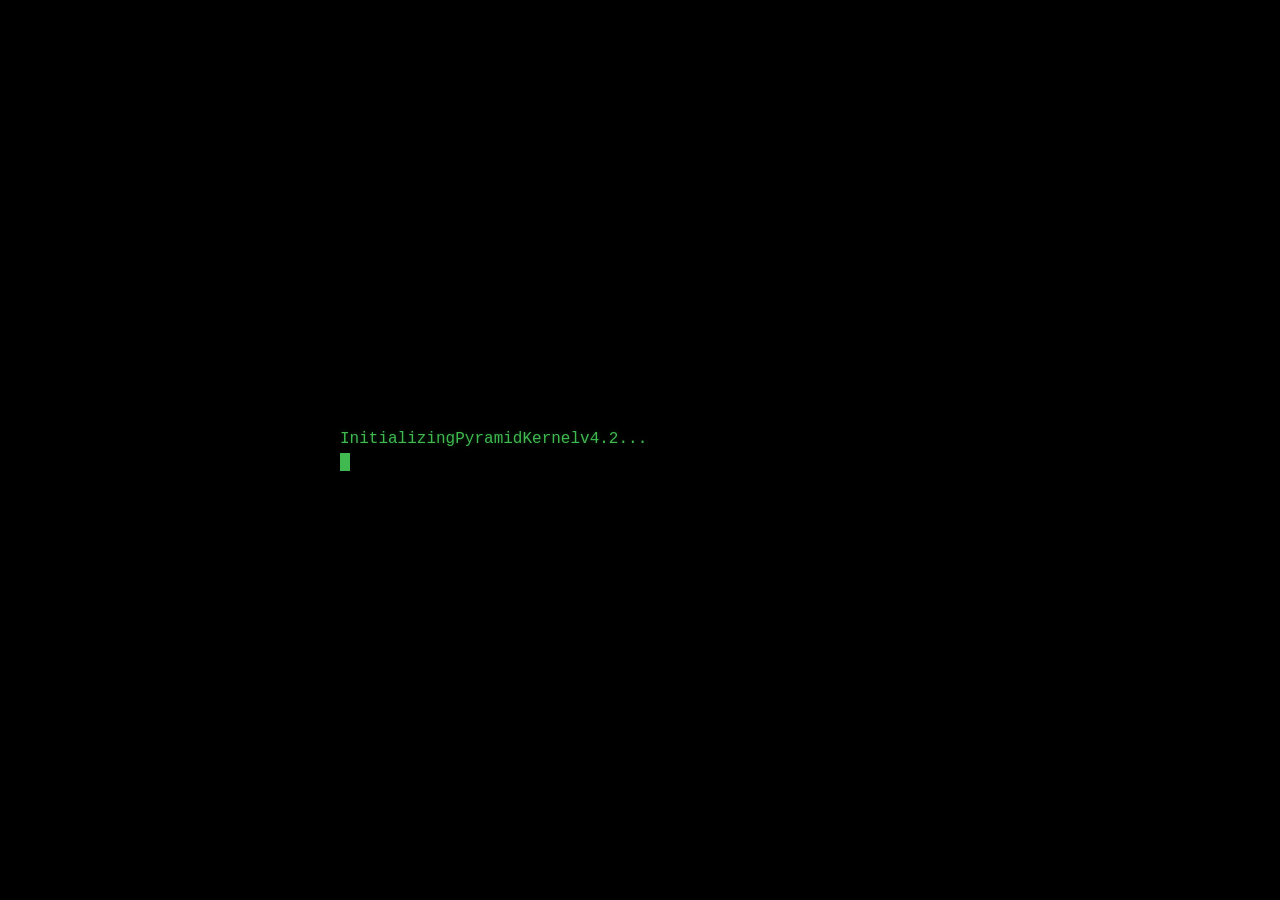
<file: index.html>
<!DOCTYPE html>
<html lang="en">

<head>
    <meta charset="utf-8" />
    <meta name="viewport" content="width=device-width,initial-scale=1" />
    <title>🏔️ Pyramid Surveillance Pro</title>
    <link rel="stylesheet" href="pyramid.css" />
</head>

<body>
    <!-- BOOT SEQUENCE OVERLAY -->
    <div id="bootOverlay" class="boot-overlay">
        <div class="boot-terminal">
            <div id="bootText"></div>
            <div class="cursor">_</div>
        </div>
    </div>
    <!-- SETUP SIDEBAR -->
    <div class="setup-modal" id="setupModal">
        <div class="setup-box">
            <div class="setup-header">
                <h1 class="setup-title">🏔️ Setup</h1>
                <button class="setup-close-btn" onclick="hideSetup()" title="Close">✕</button>
            </div>
            <p class="setup-subtitle" id="setupSubtitle">Configure your surveillance system</p>

            <!-- Connection Info for AP Mode -->
            <div class="connection-info" id="apConnectionInfo" style="display: block;">
                <div class="connection-info-title">
                    📡 Quick Setup
                </div>
                <div class="connection-info-text">
                    <strong>Step 1:</strong> Turn on ESP32<br>
                    <strong>Step 2:</strong> Connect to WiFi network <strong>"PyramidNet"</strong><br>
                    <strong>Step 3:</strong> Enter password <strong>"Pyramid2024"</strong> (or your custom password)<br>
                    <strong>Step 4:</strong> Refresh this page<br>
                    <strong>Step 5:</strong> Choose mode below and configure
                </div>
            </div>

            <!-- Not Connected Warning -->
            <div class="not-connected" id="notConnectedWarning" style="display: none;">
                <div class="not-connected-icon">📶</div>
                <div class="not-connected-title">Not Connected to ESP32</div>
                <div class="not-connected-text">
                    You need to connect to the ESP32's WiFi network first to access the setup page.
                </div>
                <div class="connection-steps">
                    <strong>Follow these steps:</strong>
                    <ol>
                        <li>Turn on your ESP32 device</li>
                        <li>Look for WiFi network named <strong>"PyramidNet"</strong></li>
                        <li>Connect to it (default password: <strong>password123</strong>)</li>
                        <li>Wait a few seconds for connection</li>
                        <li>Refresh this page</li>
                    </ol>
                </div>
                <button class="setup-btn setup-btn-primary" onclick="location.reload()">
                    🔄 Refresh Page
                </button>
            </div>

            <!-- Mode Selection -->
            <div class="mode-selector" id="modeSelector">
                <div class="mode-card" data-mode="ap">
                    <div class="mode-icon">📡</div>
                    <div class="mode-name">Access Point</div>
                    <div class="mode-desc">ESP32 creates WiFi network<br>Connect to "PyramidNet"</div>
                </div>
                <div class="mode-card" data-mode="station">
                    <div class="mode-icon">📶</div>
                    <div class="mode-name">Station Mode</div>
                    <div class="mode-desc">Connect to your phone's<br>hotspot/WiFi network</div>
                </div>
            </div>

            <!-- AP Mode Form -->
            <div class="setup-form" id="apForm">
                <div class="connection-info" style="margin-bottom: 20px;">
                    <div class="connection-info-title">ℹ️ About AP Mode</div>
                    <div class="connection-info-text">
                        In AP mode, ESP32 creates its own WiFi network. Other devices connect to it.
                        You're currently connected to this network, so you can configure it here.
                    </div>
                </div>
                <div class="form-group">
                    <label class="form-label">AP SSID (Network Name)</label>
                    <input type="text" class="form-input" id="apSSID" placeholder="PyramidNet" value="PyramidNet">
                    <small style="color: var(--text-muted); font-size: 11px; margin-top: 4px; display: block;">
                        This is the WiFi network name others will see
                    </small>
                </div>
                <div class="form-group">
                    <label class="form-label">AP Password</label>
                    <div class="password-toggle">
                        <input type="password" class="form-input" id="apPassword"
                            placeholder="Enter password (min 8 chars)" value="Pyramid2024">
                        <button type="button" class="password-toggle-btn"
                            onclick="togglePassword('apPassword')">👁️</button>
                    </div>
                    <small style="color: var(--text-muted); font-size: 11px; margin-top: 4px; display: block;">
                        Password for connecting to the AP network (minimum 8 characters)
                    </small>
                </div>
                <div class="form-group">
                    <label class="form-label">AP IP Address</label>
                    <input type="text" class="form-input" id="apIP" placeholder="192.168.4.1" value="192.168.4.1">
                    <small style="color: var(--text-muted); font-size: 11px; margin-top: 4px; display: block;">
                        IP address of the ESP32 in AP mode
                    </small>
                </div>
            </div>

            <!-- Station Mode Form -->
            <div class="setup-form" id="stationForm">
                <div class="connection-info" style="margin-bottom: 20px;">
                    <div class="connection-info-title">ℹ️ About Station Mode</div>
                    <div class="connection-info-text">
                        In Station mode, ESP32 connects to your phone's hotspot or existing WiFi network.
                        After configuration, ESP32 will restart and connect to the selected network.
                        <strong>Make sure your phone's hotspot is ON before proceeding.</strong>
                    </div>
                </div>
                <div class="form-group">
                    <label class="form-label">Scan for Networks</label>
                    <button type="button" class="btn" onclick="scanNetworks()"
                        style="width: 100%; margin-bottom: 12px;">
                        🔍 Scan WiFi Networks
                    </button>
                    <small style="color: var(--text-muted); font-size: 11px; margin-bottom: 8px; display: block;">
                        Click to scan for available WiFi networks (make sure hotspot is on)
                    </small>
                    <div class="wifi-list" id="wifiList" style="display: none;"></div>
                </div>
                <div class="form-group">
                    <label class="form-label">WiFi SSID (Network Name)</label>
                    <input type="text" class="form-input" id="stationSSID" placeholder="Your phone's hotspot name">
                    <small style="color: var(--text-muted); font-size: 11px; margin-top: 4px; display: block;">
                        Enter your phone's hotspot name or select from scanned networks above
                    </small>
                </div>
                <div class="form-group">
                    <label class="form-label">WiFi Password</label>
                    <div class="password-toggle">
                        <input type="password" class="form-input" id="stationPassword"
                            placeholder="Enter WiFi password">
                        <button type="button" class="password-toggle-btn"
                            onclick="togglePassword('stationPassword')">👁️</button>
                    </div>
                    <small style="color: var(--text-muted); font-size: 11px; margin-top: 4px; display: block;">
                        Enter the password for your phone's hotspot
                    </small>
                </div>
            </div>

            <div class="setup-status" id="setupStatus"></div>

            <div class="setup-actions">
                <button class="setup-btn setup-btn-secondary" onclick="skipSetup()">Skip</button>
                <button class="setup-btn setup-btn-primary" onclick="saveSetup()">Save & Connect</button>
            </div>
        </div>
    </div>
    <div class="app">
        <!-- SIDEBAR -->
        <aside class="sidebar" id="sidebar">
            <button class="sidebar-toggle" id="sidebarToggle" title="Toggle Sidebar">
                <span id="toggleIcon">◀</span>
            </button>

            <div class="logo">
                <div class="logo-icon">🏔️</div>
                <div>
                    <div class="brand">PYRAMID</div>
                    <div class="muted">Surveillance Pro</div>
                </div>
            </div>

            <div class="section-title">Navigation</div>
            <nav class="nav">
                <a href="#live">📹 <span>Live Streams</span></a>
                <a href="#gallery">🖼️ <span>Gallery</span></a>
                <a href="#logs">📋 <span>Event Logs</span></a>
            </nav>

            <div class="section-title">System Control</div>
            <div class="btn-group">
                <button class="btn btn-success" id="armBtn">🔒 <span>ARM</span></button>
                <button class="btn btn-danger" id="disarmBtn">🔓 <span>DISARM</span></button>
            </div>

            <div class="section-title">Actions</div>
            <button class="btn" id="refreshAll" style="width: 100%; margin-bottom: 8px;">🔄 <span>Refresh
                    All</span></button>
            <button class="btn" id="btnDownloadLog" style="width: 100%;">💾 <span>Download Logs</span></button>

            <!-- NETWORK GRAPH -->
            <div class="net-monitor">
                <div class="net-header">
                    <span>LATENCY</span>
                    <span id="netValue">-- ms</span>
                </div>
                <canvas id="netGraph"></canvas>
            </div>
        </aside>

        <!-- MAIN CONTENT -->
        <main class="content">
            <header>
                <div>
                    <h1>Pyramid Surveillance Dashboard</h1>
                    <div class="muted">Network: PyramidNet (192.168.4.x)</div>
                </div>
                <div id="clock" class="digital-clock">00:00:00</div>
                <div class="status-badge">
                    <div class="status-dot"></div>
                    <span id="sysStatus">Loading...</span>
                </div>
            </header>

            <!-- TILES -->
            <section class="tiles">
                <div class="tile">
                    <div class="label">System Status</div>
                    <div class="val" id="tileSystem">—</div>
                    <div class="sub">Current state</div>
                </div>

                <div class="tile">
                    <div class="label">Last Alert</div>
                    <div class="val" id="tileAlert">—</div>
                    <div class="sub">Recent activity</div>
                </div>

                <div class="tile">
                    <div class="label">Active Camera</div>
                    <div class="val" id="tileActivity">—</div>
                    <div class="sub">Currently monitoring</div>
                </div>
            </section>

            <div class="grid">
                <!-- MAIN PANEL -->
                <div>
                    <h2 class="section-header" id="live">Live Camera Feeds</h2>

                    <!-- AI Detection Stats -->
                    <div class="ai-stats-bar">
                        <div class="ai-stat">
                            <span class="ai-stat-icon">🧠</span>
                            <div>
                                <div class="ai-stat-label">AI Status</div>
                                <div class="ai-stat-value" id="aiStatus">Offline</div>
                            </div>
                        </div>
                        <div class="ai-stat">
                            <span class="ai-stat-icon">👤</span>
                            <div>
                                <div class="ai-stat-label">Detections Today</div>
                                <div class="ai-stat-value" id="detectionsToday">0</div>
                            </div>
                        </div>
                        <div class="ai-stat">
                            <span class="ai-stat-icon">📊</span>
                            <div>
                                <div class="ai-stat-label">Confidence Avg</div>
                                <div class="ai-stat-value" id="confidenceAvg">--</div>
                            </div>
                        </div>
                        <div class="ai-stat">
                            <span class="ai-stat-icon">⚡</span>
                            <div>
                                <div class="ai-stat-label">Last Detection</div>
                                <div class="ai-stat-value" id="lastDetection">None</div>
                            </div>
                        </div>
                    </div>

                    <div class="cams">
                        <!-- Camera 1 -->
                        <div class="cam">
                            <h3>Sector 1 — NORTH</h3>
                            <div class="cam-frame" id="camFrame1">
                                <div class="placeholder">
                                    <div>📷</div>
                                    <div>Click "Load Stream" to connect</div>
                                </div>
                                <iframe src="" data-src="http://192.168.4.2:80/stream" id="stream1"></iframe>
                                <canvas class="ai-overlay" id="aiOverlay1"></canvas>
                                <div class="ai-detection-badge" id="aiDetection1" style="display: none;">
                                    <span class="ai-badge-icon">🎯</span>
                                    <span class="ai-badge-text">HUMAN DETECTED</span>
                                </div>
                                <div class="cam-status">
                                    <div class="loading"></div> LIVE
                                </div>
                            </div>
                            <div class="cam-actions">
                                <button class="btn btn-power on" id="powerBtn1" onclick="toggleCameraPower(1)">⚡
                                    ON</button>
                                <button class="btn" onclick="loadStream(1)">▶ Load</button>
                                <button class="btn" onclick="openFull('http://192.168.4.2:80/stream')">⛶ Full</button>
                                <button class="btn" onclick="snapshot(1)">📸 Snap</button>
                            </div>
                        </div>

                        <!-- Camera 2 -->
                        <div class="cam">
                            <h3>Sector 2 — EAST</h3>
                            <div class="cam-frame" id="camFrame2">
                                <div class="placeholder">
                                    <div>📷</div>
                                    <div>Click "Load Stream" to connect</div>
                                </div>
                                <iframe src="" data-src="http://192.168.4.3:80/stream" id="stream2"></iframe>
                                <canvas class="ai-overlay" id="aiOverlay2"></canvas>
                                <div class="ai-detection-badge" id="aiDetection2" style="display: none;">
                                    <span class="ai-badge-icon">🎯</span>
                                    <span class="ai-badge-text">HUMAN DETECTED</span>
                                </div>
                                <div class="cam-status">
                                    <div class="loading"></div> LIVE
                                </div>
                            </div>
                            <div class="cam-actions">
                                <button class="btn btn-power on" id="powerBtn2" onclick="toggleCameraPower(2)">⚡
                                    ON</button>
                                <button class="btn" onclick="loadStream(2)">▶ Load</button>
                                <button class="btn" onclick="openFull('http://192.168.4.3:80/stream')">⛶ Full</button>
                                <button class="btn" onclick="snapshot(2)">📸 Snap</button>
                            </div>
                        </div>

                        <!-- Camera 3 -->
                        <div class="cam">
                            <h3>Sector 3 — SOUTH</h3>
                            <div class="cam-frame" id="camFrame3">
                                <div class="placeholder">
                                    <div>📷</div>
                                    <div>Click "Load Stream" to connect</div>
                                </div>
                                <iframe src="" data-src="http://192.168.4.4:80/stream" id="stream3"></iframe>
                                <canvas class="ai-overlay" id="aiOverlay3"></canvas>
                                <div class="ai-detection-badge" id="aiDetection3" style="display: none;">
                                    <span class="ai-badge-icon">🎯</span>
                                    <span class="ai-badge-text">HUMAN DETECTED</span>
                                </div>
                                <div class="cam-status">
                                    <div class="loading"></div> LIVE
                                </div>
                            </div>
                            <div class="cam-actions">
                                <button class="btn btn-power on" id="powerBtn3" onclick="toggleCameraPower(3)">⚡
                                    ON</button>
                                <button class="btn" onclick="loadStream(3)">▶ Load</button>
                                <button class="btn" onclick="openFull('http://192.168.4.4:80/stream')">⛶ Full</button>
                                <button class="btn" onclick="snapshot(3)">📸 Snap</button>
                            </div>
                        </div>

                        <!-- TACTICAL RADAR (Replaces Cam 4) -->
                        <div class="cam radar-slot">
                            <h3>PERIMETER RADAR</h3>
                            <div class="radar-container">
                                <canvas id="radarCanvas"></canvas>
                                <div class="radar-scan"></div>
                                <div class="radar-grid"></div>
                            </div>
                            <div class="cam-status" id="radarStatus" style="margin-top: 15px;">
                                <div class="loading live"></div> SCANNING ACTIVE
                            </div>
                        </div>
                    </div>

                    <!-- GALLERY -->
                    <h2 class="section-header" id="gallery">Captured Images</h2>
                    <div id="galleryContainer" class="gallery">
                        <div class="muted">Loading gallery...</div>
                    </div>
                </div>

                <!-- SIDE PANEL -->
                <aside class="side-panel">
                    <h3 class="section-header">Event Logs</h3>
                    <div id="logs" class="logs-container">
                        <div class="log-entry">System initializing...</div>
                    </div>
                    <button class="btn" id="btnDownloadLog2" style="width: 100%; margin-top: 16px;">💾 Export
                        Logs</button>
                </aside>
            </div>
        </main>
    </div>

    <!-- FULLSCREEN MODAL -->
    <div class="modal" id="modal">
        <div class="modal-box">
            <button class="close-btn" onclick="closeFull()">✕ CLOSE</button>
            <iframe id="modalFrame" src=""></iframe>
        </div>
    </div>

    <!-- Alert sound -->
    <audio id="alertSound">
        <source src="https://actions.google.com/sounds/v1/alarms/beep_short.ogg" type="audio/ogg">
    </audio>

    <script src="pyramid.js"></script>
</body>

</html>
</file>
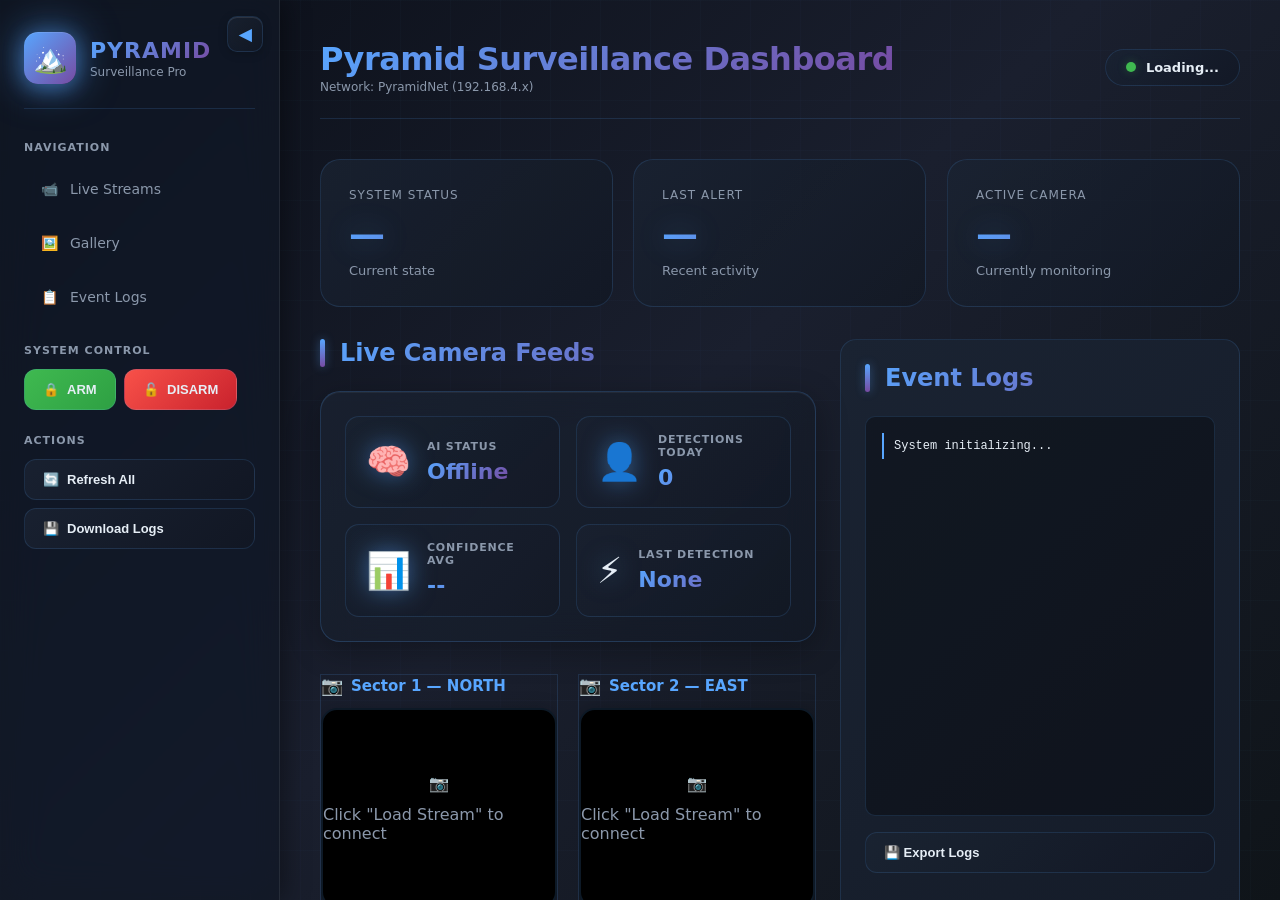
<file: pyramid.html>
<!DOCTYPE html>
<html lang="en">

<head>
    <meta charset="utf-8" />
    <meta name="viewport" content="width=device-width,initial-scale=1" />
    <title>🏔️ Pyramid Surveillance Pro</title>
    <link rel="stylesheet" href="pyramid.css" />
</head>

<body>
    <!-- SETUP SIDEBAR -->
    <div class="setup-modal" id="setupModal">
        <div class="setup-box">
            <div class="setup-header">
                <h1 class="setup-title">🏔️ Setup</h1>
                <button class="setup-close-btn" onclick="hideSetup()" title="Close">✕</button>
            </div>
            <p class="setup-subtitle" id="setupSubtitle">Configure your surveillance system</p>

            <!-- Connection Info for AP Mode -->
            <div class="connection-info" id="apConnectionInfo" style="display: block;">
                <div class="connection-info-title">
                    📡 Quick Setup
                </div>
                <div class="connection-info-text">
                    <strong>Step 1:</strong> Turn on ESP32<br>
                    <strong>Step 2:</strong> Connect to WiFi network <strong>"PyramidNet"</strong><br>
                    <strong>Step 3:</strong> Enter password <strong>"Pyramid2024"</strong> (or your custom password)<br>
                    <strong>Step 4:</strong> Refresh this page<br>
                    <strong>Step 5:</strong> Choose mode below and configure
                </div>
            </div>

            <!-- Not Connected Warning -->
            <div class="not-connected" id="notConnectedWarning" style="display: none;">
                <div class="not-connected-icon">📶</div>
                <div class="not-connected-title">Not Connected to ESP32</div>
                <div class="not-connected-text">
                    You need to connect to the ESP32's WiFi network first to access the setup page.
                </div>
                <div class="connection-steps">
                    <strong>Follow these steps:</strong>
                    <ol>
                        <li>Turn on your ESP32 device</li>
                        <li>Look for WiFi network named <strong>"PyramidNet"</strong></li>
                        <li>Connect to it (default password: <strong>password123</strong>)</li>
                        <li>Wait a few seconds for connection</li>
                        <li>Refresh this page</li>
                    </ol>
                </div>
                <button class="setup-btn setup-btn-primary" onclick="location.reload()">
                    🔄 Refresh Page
                </button>
            </div>

            <!-- Mode Selection -->
            <div class="mode-selector" id="modeSelector">
                <div class="mode-card" data-mode="ap">
                    <div class="mode-icon">📡</div>
                    <div class="mode-name">Access Point</div>
                    <div class="mode-desc">ESP32 creates WiFi network<br>Connect to "PyramidNet"</div>
                </div>
                <div class="mode-card" data-mode="station">
                    <div class="mode-icon">📶</div>
                    <div class="mode-name">Station Mode</div>
                    <div class="mode-desc">Connect to your phone's<br>hotspot/WiFi network</div>
                </div>
            </div>

            <!-- AP Mode Form -->
            <div class="setup-form" id="apForm">
                <div class="connection-info" style="margin-bottom: 20px;">
                    <div class="connection-info-title">ℹ️ About AP Mode</div>
                    <div class="connection-info-text">
                        In AP mode, ESP32 creates its own WiFi network. Other devices connect to it.
                        You're currently connected to this network, so you can configure it here.
                    </div>
                </div>
                <div class="form-group">
                    <label class="form-label">AP SSID (Network Name)</label>
                    <input type="text" class="form-input" id="apSSID" placeholder="PyramidNet" value="PyramidNet">
                    <small style="color: var(--text-muted); font-size: 11px; margin-top: 4px; display: block;">
                        This is the WiFi network name others will see
                    </small>
                </div>
                <div class="form-group">
                    <label class="form-label">AP Password</label>
                    <div class="password-toggle">
                        <input type="password" class="form-input" id="apPassword"
                            placeholder="Enter password (min 8 chars)" value="Pyramid2024">
                        <button type="button" class="password-toggle-btn"
                            onclick="togglePassword('apPassword')">👁️</button>
                    </div>
                    <small style="color: var(--text-muted); font-size: 11px; margin-top: 4px; display: block;">
                        Password for connecting to the AP network (minimum 8 characters)
                    </small>
                </div>
                <div class="form-group">
                    <label class="form-label">AP IP Address</label>
                    <input type="text" class="form-input" id="apIP" placeholder="192.168.4.1" value="192.168.4.1">
                    <small style="color: var(--text-muted); font-size: 11px; margin-top: 4px; display: block;">
                        IP address of the ESP32 in AP mode
                    </small>
                </div>
            </div>

            <!-- Station Mode Form -->
            <div class="setup-form" id="stationForm">
                <div class="connection-info" style="margin-bottom: 20px;">
                    <div class="connection-info-title">ℹ️ About Station Mode</div>
                    <div class="connection-info-text">
                        In Station mode, ESP32 connects to your phone's hotspot or existing WiFi network.
                        After configuration, ESP32 will restart and connect to the selected network.
                        <strong>Make sure your phone's hotspot is ON before proceeding.</strong>
                    </div>
                </div>
                <div class="form-group">
                    <label class="form-label">Scan for Networks</label>
                    <button type="button" class="btn" onclick="scanNetworks()"
                        style="width: 100%; margin-bottom: 12px;">
                        🔍 Scan WiFi Networks
                    </button>
                    <small style="color: var(--text-muted); font-size: 11px; margin-bottom: 8px; display: block;">
                        Click to scan for available WiFi networks (make sure hotspot is on)
                    </small>
                    <div class="wifi-list" id="wifiList" style="display: none;"></div>
                </div>
                <div class="form-group">
                    <label class="form-label">WiFi SSID (Network Name)</label>
                    <input type="text" class="form-input" id="stationSSID" placeholder="Your phone's hotspot name">
                    <small style="color: var(--text-muted); font-size: 11px; margin-top: 4px; display: block;">
                        Enter your phone's hotspot name or select from scanned networks above
                    </small>
                </div>
                <div class="form-group">
                    <label class="form-label">WiFi Password</label>
                    <div class="password-toggle">
                        <input type="password" class="form-input" id="stationPassword"
                            placeholder="Enter WiFi password">
                        <button type="button" class="password-toggle-btn"
                            onclick="togglePassword('stationPassword')">👁️</button>
                    </div>
                    <small style="color: var(--text-muted); font-size: 11px; margin-top: 4px; display: block;">
                        Enter the password for your phone's hotspot
                    </small>
                </div>
            </div>

            <div class="setup-status" id="setupStatus"></div>

            <div class="setup-actions">
                <button class="setup-btn setup-btn-secondary" onclick="skipSetup()">Skip</button>
                <button class="setup-btn setup-btn-primary" onclick="saveSetup()">Save & Connect</button>
            </div>
        </div>
    </div>
    <div class="app">
        <!-- SIDEBAR -->
        <aside class="sidebar" id="sidebar">
            <button class="sidebar-toggle" id="sidebarToggle" title="Toggle Sidebar">
                <span id="toggleIcon">◀</span>
            </button>

            <div class="logo">
                <div class="logo-icon">🏔️</div>
                <div>
                    <div class="brand">PYRAMID</div>
                    <div class="muted">Surveillance Pro</div>
                </div>
            </div>

            <div class="section-title">Navigation</div>
            <nav class="nav">
                <a href="#live">📹 <span>Live Streams</span></a>
                <a href="#gallery">🖼️ <span>Gallery</span></a>
                <a href="#logs">📋 <span>Event Logs</span></a>
            </nav>

            <div class="section-title">System Control</div>
            <div class="btn-group">
                <button class="btn btn-success" id="armBtn">🔒 <span>ARM</span></button>
                <button class="btn btn-danger" id="disarmBtn">🔓 <span>DISARM</span></button>
            </div>

            <div class="section-title">Actions</div>
            <button class="btn" id="refreshAll" style="width: 100%; margin-bottom: 8px;">🔄 <span>Refresh
                    All</span></button>
            <button class="btn" id="btnDownloadLog" style="width: 100%;">💾 <span>Download Logs</span></button>
        </aside>

        <!-- MAIN CONTENT -->
        <main class="content">
            <header>
                <div>
                    <h1>Pyramid Surveillance Dashboard</h1>
                    <div class="muted">Network: PyramidNet (192.168.4.x)</div>
                </div>
                <div class="status-badge">
                    <div class="status-dot"></div>
                    <span id="sysStatus">Loading...</span>
                </div>
            </header>

            <!-- TILES -->
            <section class="tiles">
                <div class="tile">
                    <div class="label">System Status</div>
                    <div class="val" id="tileSystem">—</div>
                    <div class="sub">Current state</div>
                </div>

                <div class="tile">
                    <div class="label">Last Alert</div>
                    <div class="val" id="tileAlert">—</div>
                    <div class="sub">Recent activity</div>
                </div>

                <div class="tile">
                    <div class="label">Active Camera</div>
                    <div class="val" id="tileActivity">—</div>
                    <div class="sub">Currently monitoring</div>
                </div>
            </section>

            <div class="grid">
                <!-- MAIN PANEL -->
                <div>
                    <h2 class="section-header" id="live">Live Camera Feeds</h2>

                    <!-- AI Detection Stats -->
                    <div class="ai-stats-bar">
                        <div class="ai-stat">
                            <span class="ai-stat-icon">🧠</span>
                            <div>
                                <div class="ai-stat-label">AI Status</div>
                                <div class="ai-stat-value" id="aiStatus">Offline</div>
                            </div>
                        </div>
                        <div class="ai-stat">
                            <span class="ai-stat-icon">👤</span>
                            <div>
                                <div class="ai-stat-label">Detections Today</div>
                                <div class="ai-stat-value" id="detectionsToday">0</div>
                            </div>
                        </div>
                        <div class="ai-stat">
                            <span class="ai-stat-icon">📊</span>
                            <div>
                                <div class="ai-stat-label">Confidence Avg</div>
                                <div class="ai-stat-value" id="confidenceAvg">--</div>
                            </div>
                        </div>
                        <div class="ai-stat">
                            <span class="ai-stat-icon">⚡</span>
                            <div>
                                <div class="ai-stat-label">Last Detection</div>
                                <div class="ai-stat-value" id="lastDetection">None</div>
                            </div>
                        </div>
                    </div>

                    <div class="cams">
                        <!-- Camera 1 -->
                        <div class="cam">
                            <h3>Sector 1 — NORTH</h3>
                            <div class="cam-frame" id="camFrame1">
                                <div class="placeholder">
                                    <div>📷</div>
                                    <div>Click "Load Stream" to connect</div>
                                </div>
                                <iframe src="" data-src="http://192.168.4.2:80/stream" id="stream1"></iframe>
                                <canvas class="ai-overlay" id="aiOverlay1"></canvas>
                                <div class="ai-detection-badge" id="aiDetection1" style="display: none;">
                                    <span class="ai-badge-icon">🎯</span>
                                    <span class="ai-badge-text">HUMAN DETECTED</span>
                                </div>
                                <div class="cam-status">
                                    <div class="loading"></div> LIVE
                                </div>
                            </div>
                            <div class="cam-actions">
                                <button class="btn btn-power on" id="powerBtn1" onclick="toggleCameraPower(1)">⚡
                                    ON</button>
                                <button class="btn" onclick="loadStream(1)">▶ Load</button>
                                <button class="btn" onclick="openFull('http://192.168.4.2:80/stream')">⛶ Full</button>
                                <button class="btn" onclick="snapshot(1)">📸 Snap</button>
                            </div>
                        </div>

                        <!-- Camera 2 -->
                        <div class="cam">
                            <h3>Sector 2 — EAST</h3>
                            <div class="cam-frame" id="camFrame2">
                                <div class="placeholder">
                                    <div>📷</div>
                                    <div>Click "Load Stream" to connect</div>
                                </div>
                                <iframe src="" data-src="http://192.168.4.3:80/stream" id="stream2"></iframe>
                                <canvas class="ai-overlay" id="aiOverlay2"></canvas>
                                <div class="ai-detection-badge" id="aiDetection2" style="display: none;">
                                    <span class="ai-badge-icon">🎯</span>
                                    <span class="ai-badge-text">HUMAN DETECTED</span>
                                </div>
                                <div class="cam-status">
                                    <div class="loading"></div> LIVE
                                </div>
                            </div>
                            <div class="cam-actions">
                                <button class="btn btn-power on" id="powerBtn2" onclick="toggleCameraPower(2)">⚡
                                    ON</button>
                                <button class="btn" onclick="loadStream(2)">▶ Load</button>
                                <button class="btn" onclick="openFull('http://192.168.4.3:80/stream')">⛶ Full</button>
                                <button class="btn" onclick="snapshot(2)">📸 Snap</button>
                            </div>
                        </div>

                        <!-- Camera 3 -->
                        <div class="cam">
                            <h3>Sector 3 — SOUTH</h3>
                            <div class="cam-frame" id="camFrame3">
                                <div class="placeholder">
                                    <div>📷</div>
                                    <div>Click "Load Stream" to connect</div>
                                </div>
                                <iframe src="" data-src="http://192.168.4.4:80/stream" id="stream3"></iframe>
                                <canvas class="ai-overlay" id="aiOverlay3"></canvas>
                                <div class="ai-detection-badge" id="aiDetection3" style="display: none;">
                                    <span class="ai-badge-icon">🎯</span>
                                    <span class="ai-badge-text">HUMAN DETECTED</span>
                                </div>
                                <div class="cam-status">
                                    <div class="loading"></div> LIVE
                                </div>
                            </div>
                            <div class="cam-actions">
                                <button class="btn btn-power on" id="powerBtn3" onclick="toggleCameraPower(3)">⚡
                                    ON</button>
                                <button class="btn" onclick="loadStream(3)">▶ Load</button>
                                <button class="btn" onclick="openFull('http://192.168.4.4:80/stream')">⛶ Full</button>
                                <button class="btn" onclick="snapshot(3)">📸 Snap</button>
                            </div>
                        </div>

                        <!-- Camera 4 -->
                        <div class="cam">
                            <h3>Sector 4 — WEST</h3>
                            <div class="cam-frame" id="camFrame4">
                                <div class="placeholder">
                                    <div>📷</div>
                                    <div>Click "Load Stream" to connect</div>
                                </div>
                                <iframe src="" data-src="http://192.168.4.5:80/stream" id="stream4"></iframe>
                                <canvas class="ai-overlay" id="aiOverlay4"></canvas>
                                <div class="ai-detection-badge" id="aiDetection4" style="display: none;">
                                    <span class="ai-badge-icon">🎯</span>
                                    <span class="ai-badge-text">HUMAN DETECTED</span>
                                </div>
                                <div class="cam-status">
                                    <div class="loading"></div> LIVE
                                </div>
                            </div>
                            <div class="cam-actions">
                                <button class="btn btn-power on" id="powerBtn4" onclick="toggleCameraPower(4)">⚡
                                    ON</button>
                                <button class="btn" onclick="loadStream(4)">▶ Load</button>
                                <button class="btn" onclick="openFull('http://192.168.4.5:80/stream')">⛶ Full</button>
                                <button class="btn" onclick="snapshot(4)">📸 Snap</button>
                            </div>
                        </div>
                    </div>

                    <!-- GALLERY -->
                    <h2 class="section-header" id="gallery">Captured Images</h2>
                    <div id="galleryContainer" class="gallery">
                        <div class="muted">Loading gallery...</div>
                    </div>
                </div>

                <!-- SIDE PANEL -->
                <aside class="side-panel">
                    <h3 class="section-header">Event Logs</h3>
                    <div id="logs" class="logs-container">
                        <div class="log-entry">System initializing...</div>
                    </div>
                    <button class="btn" id="btnDownloadLog2" style="width: 100%; margin-top: 16px;">💾 Export
                        Logs</button>
                </aside>
            </div>
        </main>
    </div>

    <!-- FULLSCREEN MODAL -->
    <div class="modal" id="modal">
        <div class="modal-box">
            <button class="close-btn" onclick="closeFull()">✕ CLOSE</button>
            <iframe id="modalFrame" src=""></iframe>
        </div>
    </div>

    <!-- Alert sound -->
    <audio id="alertSound">
        <source src="https://actions.google.com/sounds/v1/alarms/beep_short.ogg" type="audio/ogg">
    </audio>

    <script src="pyramid.js"></script>
</body>

</html>
</file>
<file: pyramid.css>
:root {
    --bg: #0a0e17;
    --panel: #121824;
    --card: #1a2332;
    --border: rgba(88, 166, 255, 0.15);
    --accent: #58a6ff;
    --accent-glow: rgba(88, 166, 255, 0.4);
    --accent-glow-strong: rgba(88, 166, 255, 0.6);
    --text: #e6eef6;
    --text-muted: #8b98ab;
    --success: #3fb950;
    --success-glow: rgba(63, 185, 80, 0.3);
    --warning: #d29922;
    --warning-glow: rgba(210, 153, 34, 0.3);
    --danger: #f85149;
    --danger-glow: rgba(248, 81, 73, 0.3);
    --purple: #764ba2;
    --purple-glow: rgba(118, 75, 162, 0.3);
}

* {
    margin: 0;
    padding: 0;
    box-sizing: border-box;
}

/* Performance optimizations */
* {
    -webkit-font-smoothing: antialiased;
    -moz-osx-font-smoothing: grayscale;
}

/* GPU acceleration for animated elements */
.sidebar,
.tile,
.cam,
.btn,
.nav a,
.gallery img {
    transform: translateZ(0);
    backface-visibility: hidden;
    perspective: 1000px;
}

html,
body {
    height: 100%;
    font-family: 'Inter', -apple-system, BlinkMacSystemFont, 'Segoe UI', system-ui, Arial, sans-serif;
    background: #0a0e17;
    color: var(--text);
    overflow: hidden;
    position: relative;
}

/* Optimized Static Background */
body::before {
    content: '';
    position: fixed;
    top: 0;
    left: 0;
    width: 100%;
    height: 100%;
    background: linear-gradient(135deg, #0a0e17 0%, #1a1f2e 50%, #0f1419 100%);
    z-index: 0;
    will-change: auto;
}

/* Static Grid Background - No Animation */
body::after {
    content: '';
    position: fixed;
    top: 0;
    left: 0;
    width: 100%;
    height: 100%;
    background-image:
        linear-gradient(rgba(88, 166, 255, 0.02) 1px, transparent 1px),
        linear-gradient(90deg, rgba(88, 166, 255, 0.02) 1px, transparent 1px);
    background-size: 50px 50px;
    z-index: 0;
    pointer-events: none;
    will-change: auto;
}

/* Animations */
@keyframes fadeInUp {
    from {
        opacity: 0;
        transform: translateY(20px);
    }

    to {
        opacity: 1;
        transform: translateY(0);
    }
}

@keyframes pulse-red {
    0% {
        box-shadow: 0 0 0 0 rgba(248, 81, 73, 0.7);
    }

    70% {
        box-shadow: 0 0 0 10px rgba(248, 81, 73, 0);
    }

    100% {
        box-shadow: 0 0 0 0 rgba(248, 81, 73, 0);
    }
}

@keyframes pulse-green {
    0% {
        box-shadow: 0 0 0 0 rgba(63, 185, 80, 0.7);
    }

    70% {
        box-shadow: 0 0 0 10px rgba(63, 185, 80, 0);
    }

    100% {
        box-shadow: 0 0 0 0 rgba(63, 185, 80, 0);
    }
}

/* Staggered Animation for Tiles */
.tile {
    animation: fadeInUp 0.5s ease-out backwards;
}

.tile:nth-child(1) {
    animation-delay: 0.1s;
}

.tile:nth-child(2) {
    animation-delay: 0.2s;
}

.tile:nth-child(3) {
    animation-delay: 0.3s;
}

/* Enhanced Glassmorphism for Sidebar */
.sidebar {
    background: rgba(18, 24, 36, 0.75);
    backdrop-filter: blur(20px) saturate(180%);
    -webkit-backdrop-filter: blur(20px) saturate(180%);
    border-right: 1px solid rgba(255, 255, 255, 0.08);
}

/* Enhanced Glassmorphism for Modal */
.modal-box,
.setup-box {
    background: rgba(26, 35, 50, 0.85);
    backdrop-filter: blur(25px) saturate(200%);
    -webkit-backdrop-filter: blur(25px) saturate(200%);
    border: 1px solid rgba(255, 255, 255, 0.1);
    box-shadow: 0 25px 50px -12px rgba(0, 0, 0, 0.5);
}

.app {
    display: flex;
    height: 100vh;
    position: relative;
    z-index: 1;
}

/* SIDEBAR - Optimized */
.sidebar {
    width: 280px;
    /* Background and filter handled above */
    padding: 32px 24px;
    box-shadow: 4px 0 24px rgba(0, 0, 0, 0.4);
    /* border handled above */
    position: relative;
    z-index: 10;
    overflow-y: auto;
    overflow-x: hidden;
    transition: width 0.3s ease, padding 0.3s ease;
    will-change: width, padding;
    contain: layout style paint;
}

.sidebar::-webkit-scrollbar {
    width: 6px;
}

.sidebar::-webkit-scrollbar-track {
    background: transparent;
}

.sidebar::-webkit-scrollbar-thumb {
    background: var(--accent);
    border-radius: 3px;
    opacity: 0.3;
    transition: opacity 0.3s;
}

.sidebar::-webkit-scrollbar-thumb:hover {
    opacity: 0.6;
}

/* Removed expensive shimmer animation */

.sidebar.minimized {
    width: 80px;
    padding: 32px 12px;
}

.sidebar.minimized .logo>div:last-child,
.sidebar.minimized .section-title,
.sidebar.minimized .nav a span,
.sidebar.minimized .btn span,
.sidebar.minimized .muted {
    opacity: 0;
    width: 0;
    max-width: 0;
    overflow: hidden;
    white-space: nowrap;
    display: inline-block;
    transition: opacity 0.3s ease, width 0.3s ease, max-width 0.3s ease;
}

.sidebar.minimized .nav a,
.sidebar.minimized .btn {
    font-size: 0;
}

.sidebar.minimized .nav a::before {
    font-size: 18px;
}

.sidebar.minimized .logo {
    justify-content: center;
}

.sidebar.minimized .nav a {
    justify-content: center;
    padding: 12px;
}

.sidebar.minimized .btn-group {
    flex-direction: column;
}

.sidebar.minimized .btn {
    width: 100%;
    justify-content: center;
    padding: 10px;
}

.sidebar-toggle {
    position: absolute;
    top: 16px;
    right: 16px;
    width: 36px;
    height: 36px;
    background: linear-gradient(135deg,
            rgba(26, 35, 50, 0.8),
            rgba(18, 24, 36, 0.8));
    border: 1px solid var(--border);
    border-radius: 10px;
    display: flex;
    align-items: center;
    justify-content: center;
    cursor: pointer;
    color: var(--accent);
    font-size: 16px;
    font-weight: 700;
    transition: all 0.4s cubic-bezier(0.4, 0, 0.2, 1);
    z-index: 11;
    backdrop-filter: blur(10px);
    -webkit-backdrop-filter: blur(10px);
    box-shadow:
        0 2px 10px rgba(0, 0, 0, 0.2),
        inset 0 1px 0 rgba(255, 255, 255, 0.1);
}

.sidebar-toggle::before {
    content: '';
    position: absolute;
    inset: 0;
    background: linear-gradient(135deg, var(--accent), var(--purple));
    opacity: 0;
    transition: opacity 0.4s ease;
    border-radius: 10px;
}

.sidebar-toggle span {
    position: relative;
    z-index: 1;
    transition: transform 0.4s ease;
}

.sidebar-toggle:hover {
    color: white;
    transform: scale(1.1);
    border-color: var(--accent);
    box-shadow: 0 4px 15px var(--accent-glow);
}

.sidebar-toggle:hover::before {
    opacity: 1;
}

.sidebar-toggle:active {
    transform: scale(1.1) rotate(0deg);
}

.sidebar.minimized .sidebar-toggle {
    right: 50%;
    transform: translateX(50%);
}

.sidebar.minimized .sidebar-toggle:hover {
    transform: translateX(50%) scale(1.15) rotate(5deg);
}

.sidebar.minimized .sidebar-toggle:active {
    transform: translateX(50%) scale(1.1) rotate(0deg);
}

.logo {
    display: flex;
    gap: 14px;
    align-items: center;
    margin-bottom: 32px;
    padding-bottom: 24px;
    border-bottom: 1px solid var(--border);
    transition: all 0.4s cubic-bezier(0.4, 0, 0.2, 1);
    position: relative;
}

.logo::after {
    content: '';
    position: absolute;
    bottom: 0;
    left: 0;
    width: 0;
    height: 2px;
    background: linear-gradient(90deg, var(--accent), var(--purple));
    transition: width 0.5s ease;
}

.logo:hover::after {
    width: 100%;
}

.logo-icon {
    width: 52px;
    height: 52px;
    background: linear-gradient(135deg, var(--accent) 0%, var(--purple) 100%);
    border-radius: 14px;
    display: flex;
    align-items: center;
    justify-content: center;
    font-size: 28px;
    box-shadow:
        0 4px 20px var(--accent-glow),
        0 0 40px var(--accent-glow-strong),
        inset 0 1px 0 rgba(255, 255, 255, 0.1);
    transition: all 0.4s cubic-bezier(0.4, 0, 0.2, 1);
    position: relative;
    overflow: hidden;
}

/* Removed expensive logo shine animation */

.logo-icon:hover {
    transform: scale(1.1) rotate(5deg);
    box-shadow:
        0 6px 30px var(--accent-glow),
        0 0 60px var(--accent-glow-strong),
        inset 0 1px 0 rgba(255, 255, 255, 0.2);
}

.brand {
    font-weight: 800;
    font-size: 22px;
    letter-spacing: 1px;
    background: linear-gradient(135deg, var(--accent), var(--purple));
    -webkit-background-clip: text;
    -webkit-text-fill-color: transparent;
    background-clip: text;
    position: relative;
}

.muted {
    color: var(--text-muted);
    font-size: 12px;
    margin-top: 2px;
}

.section-title {
    font-size: 11px;
    text-transform: uppercase;
    letter-spacing: 1px;
    color: var(--text-muted);
    margin: 24px 0 12px 0;
    font-weight: 600;
}

.nav a {
    display: flex;
    align-items: center;
    gap: 12px;
    padding: 14px 16px;
    color: var(--text-muted);
    text-decoration: none;
    border-radius: 12px;
    margin-bottom: 8px;
    transition: transform 0.2s ease, color 0.2s ease, background 0.2s ease;
    font-size: 14px;
    font-weight: 500;
    position: relative;
    overflow: hidden;
    border: 1px solid transparent;
    will-change: transform;
}

.nav a::before {
    content: '';
    position: absolute;
    left: 0;
    top: 0;
    height: 100%;
    width: 3px;
    background: linear-gradient(180deg, var(--accent), var(--purple));
    transform: scaleY(0);
    transition: transform 0.3s ease;
    border-radius: 0 3px 3px 0;
}

.nav a::after {
    content: '';
    position: absolute;
    inset: 0;
    background: linear-gradient(135deg, rgba(88, 166, 255, 0.1), rgba(118, 75, 162, 0.1));
    opacity: 0;
    transition: opacity 0.3s ease;
    border-radius: 12px;
}

.nav a span {
    transition: all 0.3s ease;
    position: relative;
    z-index: 1;
}

.nav a:hover {
    color: var(--accent);
    transform: translateX(6px);
    border-color: var(--border);
    box-shadow:
        0 4px 12px rgba(88, 166, 255, 0.15),
        inset 0 1px 0 rgba(255, 255, 255, 0.05);
}

.nav a:hover::before {
    transform: scaleY(1);
}

.nav a:hover::after {
    opacity: 1;
}

.nav a:active {
    transform: translateX(4px) scale(0.98);
}

.btn {
    display: inline-flex;
    align-items: center;
    gap: 8px;
    padding: 12px 18px;
    background: linear-gradient(135deg, rgba(26, 35, 50, 0.9), rgba(18, 24, 36, 0.9));
    color: var(--text);
    border-radius: 12px;
    border: 1px solid var(--border);
    cursor: pointer;
    font-size: 13px;
    font-weight: 600;
    transition: transform 0.2s ease, box-shadow 0.2s ease, border-color 0.2s ease;
    text-decoration: none;
    position: relative;
    overflow: hidden;
    will-change: transform;
}

.btn::before {
    content: '';
    position: absolute;
    inset: 0;
    background: linear-gradient(135deg, var(--accent), var(--purple));
    opacity: 0;
    transition: opacity 0.4s ease;
    z-index: 0;
}

.btn span,
.btn {
    position: relative;
    z-index: 1;
}

.btn:hover {
    border-color: var(--accent);
    transform: translateY(-2px);
    box-shadow: 0 6px 20px var(--accent-glow);
}

.btn:hover::before {
    opacity: 1;
}

.btn:active {
    transform: translateY(-1px) scale(0.98);
}

.btn-success {
    background: linear-gradient(135deg, var(--success), #2ea043);
}

.btn-success::before {
    background: linear-gradient(135deg, var(--success), #2ea043);
}

.btn-success:hover {
    box-shadow: 0 6px 20px var(--success-glow);
}

.btn-danger {
    background: linear-gradient(135deg, var(--danger), #c9222d);
}

.btn-danger::before {
    background: linear-gradient(135deg, var(--danger), #c9222d);
}

.btn-danger:hover {
    box-shadow: 0 6px 20px var(--danger-glow);
}

.btn-power {
    min-width: 80px;
    justify-content: center;
    transition: all 0.3s cubic-bezier(0.4, 0, 0.2, 1);
}

.btn-power.on {
    background: linear-gradient(135deg, var(--success), #2ea043);
    border-color: var(--success);
    box-shadow: 0 2px 10px var(--success-glow);
}

.btn-power.off {
    background: linear-gradient(135deg, #30363d, #21262d);
    border-color: #484f58;
    color: var(--text-muted);
    filter: grayscale(0.5);
}

.btn-power.off:hover {
    background: linear-gradient(135deg, #484f58, #30363d);
    border-color: var(--text-muted);
    filter: grayscale(0);
}

.btn-group {
    display: flex;
    gap: 8px;
    margin: 12px 0;
}

/* CONTENT */
.content {
    flex: 1;
    padding: 40px;
    overflow-y: auto;
    position: relative;
    z-index: 1;
    animation: contentFadeIn 0.6s ease;
}

@keyframes contentFadeIn {
    from {
        opacity: 0;
        transform: translateY(20px);
    }

    to {
        opacity: 1;
        transform: translateY(0);
    }
}

.content::-webkit-scrollbar {
    width: 10px;
}

.content::-webkit-scrollbar-track {
    background: rgba(0, 0, 0, 0.1);
    border-radius: 5px;
}

.content::-webkit-scrollbar-thumb {
    background: linear-gradient(180deg, var(--accent), var(--purple));
    border-radius: 5px;
    box-shadow: 0 0 10px var(--accent-glow);
}

.content::-webkit-scrollbar-thumb:hover {
    background: linear-gradient(180deg, var(--purple), var(--accent));
    box-shadow: 0 0 15px var(--accent-glow-strong);
}

header {
    display: flex;
    justify-content: space-between;
    align-items: center;
    margin-bottom: 40px;
    padding-bottom: 24px;
    border-bottom: 1px solid var(--border);
    position: relative;
}

header::after {
    content: '';
    position: absolute;
    bottom: 0;
    left: 0;
    width: 0;
    height: 2px;
    background: linear-gradient(90deg, var(--accent), var(--purple), var(--accent));
    background-size: 200% 100%;
    animation: headerLine 3s ease infinite;
    transition: width 0.5s ease;
}

header:hover::after {
    width: 100%;
}

@keyframes headerLine {

    0%,
    100% {
        background-position: 0% 50%;
    }

    50% {
        background-position: 100% 50%;
    }
}

header h1 {
    font-size: 32px;
    font-weight: 800;
    letter-spacing: -0.5px;
    background: linear-gradient(135deg, var(--accent), var(--purple));
    -webkit-background-clip: text;
    -webkit-text-fill-color: transparent;
    background-clip: text;
    transition: transform 0.2s ease;
}

header h1:hover {
    transform: scale(1.02);
}

.status-badge {
    display: inline-flex;
    align-items: center;
    gap: 10px;
    padding: 10px 20px;
    background: linear-gradient(135deg,
            rgba(26, 35, 50, 0.8),
            rgba(18, 24, 36, 0.8));
    border: 1px solid var(--border);
    border-radius: 25px;
    font-size: 13px;
    font-weight: 600;
    backdrop-filter: blur(20px) saturate(180%);
    -webkit-backdrop-filter: blur(20px) saturate(180%);
    transition: all 0.4s cubic-bezier(0.4, 0, 0.2, 1);
    position: relative;
    overflow: hidden;
}

.status-badge::before {
    content: '';
    position: absolute;
    inset: 0;
    background: linear-gradient(135deg,
            rgba(88, 166, 255, 0.1),
            rgba(118, 75, 162, 0.1));
    opacity: 0;
    transition: opacity 0.4s ease;
    border-radius: 25px;
}

.status-badge:hover {
    transform: scale(1.05);
    border-color: var(--accent);
    box-shadow:
        0 4px 20px rgba(88, 166, 255, 0.2),
        0 0 40px rgba(88, 166, 255, 0.1);
}

.status-badge:hover::before {
    opacity: 1;
}

.status-dot {
    width: 10px;
    height: 10px;
    border-radius: 50%;
    background: var(--success);
    box-shadow: 0 0 10px var(--success-glow);
    position: relative;
}

/* TILES */
.tiles {
    display: grid;
    grid-template-columns: repeat(auto-fit, minmax(250px, 1fr));
    gap: 20px;
    margin-bottom: 32px;
}

.tile {
    background: linear-gradient(135deg,
            rgba(26, 35, 50, 0.8) 0%,
            rgba(18, 24, 36, 0.8) 100%);
    padding: 28px;
    border-radius: 20px;
    border: 1px solid var(--border);
    position: relative;
    overflow: hidden;
    transition: transform 0.3s ease, box-shadow 0.3s ease, border-color 0.3s ease;
    will-change: transform;
    contain: layout style paint;
}

.tile::before {
    content: '';
    position: absolute;
    top: -50%;
    right: -50%;
    width: 200%;
    height: 200%;
    background: radial-gradient(circle, var(--accent-glow) 0%, transparent 70%);
    border-radius: 50%;
    transform: translate(30%, -30%);
    opacity: 0;
    transition: opacity 0.5s ease, transform 0.5s ease;
}

.tile::after {
    content: '';
    position: absolute;
    inset: 0;
    background: linear-gradient(135deg,
            rgba(88, 166, 255, 0.05) 0%,
            rgba(118, 75, 162, 0.05) 100%);
    opacity: 0;
    transition: opacity 0.5s ease;
    border-radius: 20px;
}

.tile:hover {
    transform: translateY(-4px);
    box-shadow: 0 8px 30px rgba(88, 166, 255, 0.2);
    border-color: var(--accent);
}

.tile:hover::before {
    opacity: 1;
    transform: translate(20%, -20%) scale(1.2);
}

.tile:hover::after {
    opacity: 1;
}

.tile .label {
    font-size: 12px;
    text-transform: uppercase;
    letter-spacing: 1px;
    color: var(--text-muted);
    margin-bottom: 12px;
}

.tile .val {
    font-size: 36px;
    font-weight: 800;
    background: linear-gradient(135deg, var(--accent), var(--purple));
    -webkit-background-clip: text;
    -webkit-text-fill-color: transparent;
    background-clip: text;
    margin-bottom: 8px;
    text-shadow: 0 0 30px var(--accent-glow);
    position: relative;
    z-index: 1;
    transition: all 0.3s ease;
}

.tile:hover .val {
    transform: scale(1.05);
    filter: drop-shadow(0 0 10px var(--accent-glow));
}

.tile .sub {
    font-size: 13px;
    color: var(--text-muted);
}

/* GRID */
.grid {
    display: grid;
    grid-template-columns: 1fr 400px;
    gap: 24px;
}

.section-header {
    font-size: 24px;
    font-weight: 700;
    background: linear-gradient(135deg, var(--accent), var(--purple));
    -webkit-background-clip: text;
    -webkit-text-fill-color: transparent;
    background-clip: text;
    margin-bottom: 24px;
    display: flex;
    align-items: center;
    gap: 16px;
    position: relative;
    padding-left: 20px;
    transition: all 0.3s ease;
}

.section-header:hover {
    transform: translateX(4px);
    filter: drop-shadow(0 0 10px var(--accent-glow));
}

.section-header:before {
    content: '';
    width: 5px;
    height: 28px;
    background: linear-gradient(180deg, var(--accent), var(--purple));
    border-radius: 3px;
    position: absolute;
    left: 0;
    box-shadow: 0 0 10px var(--accent-glow);
}

/* CAMERAS */
.cams {
    display: grid;
    grid-template-columns: repeat(2, 1fr);
    gap: 20px;
    margin-bottom: 32px;
}

.cam {
    border: 1px solid var(--border);
    transition: transform 0.3s ease, box-shadow 0.3s ease, border-color 0.3s ease;
    position: relative;
    overflow: hidden;
    will-change: transform;
    contain: layout style paint;
}

/* AI Detection Badge - New Premium Style */
.ai-detection-badge {
    position: absolute;
    top: 20px;
    right: 20px;
    background: rgba(220, 38, 38, 0.9);
    color: white;
    padding: 8px 16px;
    border-radius: 50px;
    font-weight: 800;
    font-size: 12px;
    letter-spacing: 1px;
    display: flex;
    align-items: center;
    gap: 8px;
    box-shadow: 0 4px 15px rgba(220, 38, 38, 0.4);
    backdrop-filter: blur(4px);
    z-index: 10;
    animation: pulse-red 2s infinite;
    border: 1px solid rgba(255, 255, 255, 0.2);
    text-transform: uppercase;
}

.ai-badge-icon {
    font-size: 14px;
}

/* Pulsing Status Dot */
.status-dot {
    animation: pulse-green 2s infinite;
}

/* Loading Live Indicator */
.loading.live {
    background: var(--success);
    box-shadow: 0 0 10px var(--success-glow);
    animation: pulse-green 1.5s infinite;
    width: 8px;
    height: 8px;
    border-radius: 50%;
    display: inline-block;
    border: none;
}



.cam::before {
    content: '';
    position: absolute;
    inset: 0;
    background: linear-gradient(135deg,
            rgba(88, 166, 255, 0.1) 0%,
            rgba(118, 75, 162, 0.1) 100%);
    opacity: 0;
    transition: opacity 0.5s ease;
    border-radius: 20px;
}

.cam:hover {
    border-color: var(--accent);
    transform: translateY(-3px);
    box-shadow: 0 8px 30px rgba(88, 166, 255, 0.2);
}

.cam:hover::before {
    opacity: 1;
}

.cam h3 {
    color: var(--accent);
    font-size: 15px;
    margin-bottom: 12px;
    display: flex;
    align-items: center;
    gap: 8px;
}

.cam h3:before {
    content: '📷';
    font-size: 18px;
}

.cam-frame {
    width: 100%;
    height: 200px;
    background: #000;
    border-radius: 16px;
    border: 2px solid var(--border);
    overflow: hidden;
    position: relative;
    transition: all 0.4s ease;
    box-shadow:
        inset 0 2px 10px rgba(0, 0, 0, 0.5),
        0 4px 20px rgba(0, 0, 0, 0.3);
}

.cam:hover .cam-frame {
    border-color: var(--accent);
    box-shadow:
        inset 0 2px 10px rgba(0, 0, 0, 0.5),
        0 4px 20px rgba(88, 166, 255, 0.3),
        0 0 40px rgba(88, 166, 255, 0.2);
}

.cam-frame iframe {
    width: 100%;
    height: 100%;
    border: 0;
    display: none;
}

.cam-frame .placeholder {
    width: 100%;
    height: 100%;
    display: flex;
    align-items: center;
    justify-content: center;
    flex-direction: column;
    gap: 12px;
    color: var(--text-muted);
}

.cam-status {
    position: absolute;
    top: 12px;
    right: 12px;
    padding: 8px 14px;
    background: rgba(0, 0, 0, 0.8);
    backdrop-filter: blur(8px);
    -webkit-backdrop-filter: blur(8px);
    border-radius: 8px;
    font-size: 11px;
    font-weight: 600;
    color: var(--success);
    display: none;
    align-items: center;
    gap: 8px;
    border: 1px solid rgba(63, 185, 80, 0.3);
    box-shadow: 0 2px 10px rgba(0, 0, 0, 0.5);
}

.cam-actions {
    display: flex;
    gap: 8px;
    margin-top: 12px;
}

.cam-actions button {
    flex: 1;
    padding: 8px;
    font-size: 12px;
}

/* GALLERY */
.gallery {
    display: grid;
    grid-template-columns: repeat(auto-fill, minmax(140px, 1fr));
    gap: 12px;
    margin-top: 16px;
}

.gallery img {
    width: 100%;
    height: 100px;
    object-fit: cover;
    border-radius: 14px;
    border: 2px solid var(--border);
    cursor: pointer;
    transition: all 0.5s cubic-bezier(0.4, 0, 0.2, 1);
    position: relative;
    overflow: hidden;
    background: var(--card);
}

.gallery img::before {
    content: '';
    position: absolute;
    inset: 0;
    background: linear-gradient(135deg,
            rgba(88, 166, 255, 0.2),
            rgba(118, 75, 162, 0.2));
    opacity: 0;
    transition: opacity 0.5s ease;
    border-radius: 14px;
    z-index: 1;
}

.gallery img:hover {
    transform: scale(1.05) translateY(-2px);
    border-color: var(--accent);
    box-shadow: 0 8px 25px rgba(88, 166, 255, 0.3);
    z-index: 10;
}

.gallery img:hover::before {
    opacity: 1;
}

/* SIDE PANEL */
.side-panel {
    background: linear-gradient(135deg, var(--card), var(--panel));
    border-radius: 16px;
    padding: 24px;
    border: 1px solid var(--border);
}

.logs-container {
    background: rgba(0, 0, 0, 0.3);
    border-radius: 10px;
    padding: 16px;
    height: 400px;
    overflow-y: auto;
    font-family: 'Courier New', monospace;
    font-size: 12px;
    color: var(--text);
    border: 1px solid var(--border);
}

.logs-container::-webkit-scrollbar {
    width: 6px;
}

.logs-container::-webkit-scrollbar-track {
    background: rgba(0, 0, 0, 0.2);
    border-radius: 3px;
}

.logs-container::-webkit-scrollbar-thumb {
    background: var(--accent);
    border-radius: 3px;
}

.log-entry {
    margin-bottom: 8px;
    padding: 6px;
    border-left: 2px solid var(--accent);
    padding-left: 10px;
}

/* MODAL */
.modal {
    position: fixed;
    inset: 0;
    display: none;
    background: rgba(0, 0, 0, 0.9);
    backdrop-filter: blur(20px) saturate(180%);
    -webkit-backdrop-filter: blur(20px) saturate(180%);
    align-items: center;
    justify-content: center;
    z-index: 9999;
    animation: fadeIn 0.4s cubic-bezier(0.4, 0, 0.2, 1);
}

@keyframes fadeIn {
    from {
        opacity: 0;
        backdrop-filter: blur(0px);
    }

    to {
        opacity: 1;
        backdrop-filter: blur(20px);
    }
}

.modal.active {
    display: flex;
}

.modal-box {
    width: 90%;
    max-width: 1200px;
    height: 80%;
    background: linear-gradient(135deg,
            rgba(18, 24, 36, 0.98),
            rgba(10, 14, 23, 0.98));
    border-radius: 24px;
    border: 2px solid var(--accent);
    overflow: hidden;
    position: relative;
    box-shadow: 0 25px 80px rgba(88, 166, 255, 0.3);
    backdrop-filter: blur(10px);
    -webkit-backdrop-filter: blur(10px);
    animation: modalSlideIn 0.3s ease;
    will-change: transform, opacity;
}

@keyframes modalSlideIn {
    from {
        transform: scale(0.9) translateY(20px);
        opacity: 0;
    }

    to {
        transform: scale(1) translateY(0);
        opacity: 1;
    }
}

.modal-box::before {
    content: '';
    position: absolute;
    inset: 0;
    background: linear-gradient(135deg,
            rgba(88, 166, 255, 0.1),
            rgba(118, 75, 162, 0.1));
    border-radius: 24px;
    pointer-events: none;
}

.modal-box iframe {
    width: 100%;
    height: 100%;
    border: 0;
}

.close-btn {
    position: absolute;
    top: 20px;
    right: 20px;
    padding: 12px 20px;
    background: linear-gradient(135deg, var(--danger), #c9222d);
    color: white;
    border: none;
    border-radius: 12px;
    cursor: pointer;
    font-weight: 700;
    font-size: 14px;
    z-index: 1;
    transition: all 0.4s cubic-bezier(0.4, 0, 0.2, 1);
    box-shadow:
        0 4px 15px rgba(248, 81, 73, 0.3),
        inset 0 1px 0 rgba(255, 255, 255, 0.2);
    position: relative;
    overflow: hidden;
}

.close-btn::before {
    content: '';
    position: absolute;
    inset: 0;
    background: linear-gradient(135deg,
            rgba(255, 255, 255, 0.2),
            transparent);
    opacity: 0;
    transition: opacity 0.3s ease;
}

.close-btn:hover {
    transform: scale(1.05) translateY(-1px);
    box-shadow: 0 6px 20px rgba(248, 81, 73, 0.4);
}

.close-btn:hover::before {
    opacity: 1;
}

.close-btn:active {
    transform: scale(1.05) translateY(0);
}

/* LOADING SPINNER */
.loading {
    display: inline-block;
    width: 12px;
    height: 12px;
    border: 2px solid transparent;
    border-top-color: var(--accent);
    border-right-color: var(--accent);
    border-radius: 50%;
    animation: spin 0.8s linear infinite;
    flex-shrink: 0;
}

.loading.live {
    width: 8px;
    height: 8px;
    border: none;
    background: var(--success);
    animation: none;
    box-shadow: 0 0 8px var(--success);
}

@keyframes spin {
    0% {
        transform: rotate(0deg);
    }

    100% {
        transform: rotate(360deg);
    }
}

/* RESPONSIVE */
@media (max-width: 1200px) {
    .grid {
        grid-template-columns: 1fr;
    }
}

@media (max-width: 768px) {
    .sidebar {
        width: 240px;
    }

    .cams {
        grid-template-columns: 1fr;
    }
}

/* SETUP SIDEBAR */
.setup-modal {
    position: fixed;
    top: 0;
    right: 0;
    width: 0;
    height: 100vh;
    background: rgba(0, 0, 0, 0.3);
    backdrop-filter: blur(10px);
    -webkit-backdrop-filter: blur(10px);
    z-index: 10000;
    transition: width 0.3s ease;
    overflow: hidden;
}

.setup-modal.active {
    width: 100%;
}

.setup-modal.hidden {
    width: 0;
}

.setup-box {
    position: absolute;
    top: 0;
    right: 0;
    width: 450px;
    max-width: 90vw;
    height: 100vh;
    background: linear-gradient(180deg,
            rgba(18, 24, 36, 0.98) 0%,
            rgba(10, 14, 23, 0.98) 100%);
    border-left: 2px solid var(--accent);
    padding: 32px;
    box-shadow:
        -4px 0 40px rgba(0, 0, 0, 0.5),
        0 0 60px rgba(88, 166, 255, 0.2);
    backdrop-filter: blur(30px);
    -webkit-backdrop-filter: blur(30px);
    overflow-y: auto;
    transform: translateX(100%);
    transition: transform 0.4s cubic-bezier(0.4, 0, 0.2, 1);
}

.setup-modal.active .setup-box {
    transform: translateX(0);
}

.setup-box::-webkit-scrollbar {
    width: 6px;
}

.setup-box::-webkit-scrollbar-track {
    background: transparent;
}

.setup-box::-webkit-scrollbar-thumb {
    background: var(--accent);
    border-radius: 3px;
    opacity: 0.3;
}

.setup-box::-webkit-scrollbar-thumb:hover {
    opacity: 0.6;
}

.setup-header {
    display: flex;
    justify-content: space-between;
    align-items: center;
    margin-bottom: 24px;
    padding-bottom: 20px;
    border-bottom: 1px solid var(--border);
}

.setup-title {
    font-size: 24px;
    font-weight: 800;
    background: linear-gradient(135deg, var(--accent), var(--purple));
    -webkit-background-clip: text;
    -webkit-text-fill-color: transparent;
    background-clip: text;
    margin: 0;
}

.setup-close-btn {
    width: 32px;
    height: 32px;
    background: rgba(26, 35, 50, 0.6);
    border: 1px solid var(--border);
    border-radius: 8px;
    color: var(--text);
    cursor: pointer;
    display: flex;
    align-items: center;
    justify-content: center;
    font-size: 18px;
    transition: all 0.2s ease;
}

.setup-close-btn:hover {
    background: var(--danger);
    border-color: var(--danger);
    color: white;
    transform: scale(1.1);
}

.setup-subtitle {
    color: var(--text-muted);
    margin-bottom: 24px;
    font-size: 13px;
    line-height: 1.6;
}

.mode-selector {
    display: grid;
    grid-template-columns: 1fr;
    gap: 12px;
    margin-bottom: 24px;
}

.mode-card {
    padding: 20px;
    background: linear-gradient(135deg,
            rgba(26, 35, 50, 0.6),
            rgba(18, 24, 36, 0.6));
    border: 2px solid var(--border);
    border-radius: 12px;
    cursor: pointer;
    transition: all 0.3s ease;
    text-align: left;
    position: relative;
    display: flex;
    align-items: center;
    gap: 16px;
}

.mode-card .mode-icon {
    font-size: 36px;
    margin: 0;
    flex-shrink: 0;
}

.mode-card .mode-name {
    margin-bottom: 4px;
}

.mode-card .mode-desc {
    margin: 0;
}

.mode-card:hover {
    border-color: var(--accent);
    transform: translateY(-2px);
    box-shadow: 0 8px 25px rgba(88, 166, 255, 0.2);
}

.mode-card.selected {
    border-color: var(--accent);
    background: linear-gradient(135deg,
            rgba(88, 166, 255, 0.1),
            rgba(118, 75, 162, 0.1));
    box-shadow: 0 0 30px rgba(88, 166, 255, 0.3);
}

.mode-icon {
    font-size: 48px;
    margin-bottom: 12px;
}

.mode-name {
    font-size: 18px;
    font-weight: 700;
    color: var(--accent);
    margin-bottom: 8px;
}

.mode-desc {
    font-size: 12px;
    color: var(--text-muted);
}

.setup-form {
    display: none;
}

.setup-form.active {
    display: block;
}

.form-group {
    margin-bottom: 20px;
}

.form-label {
    display: block;
    color: var(--text);
    font-size: 14px;
    font-weight: 600;
    margin-bottom: 8px;
}

.form-input {
    width: 100%;
    padding: 14px 16px;
    background: rgba(26, 35, 50, 0.6);
    border: 1px solid var(--border);
    border-radius: 12px;
    color: var(--text);
    font-size: 14px;
    transition: all 0.3s ease;
}

.form-input:focus {
    outline: none;
    border-color: var(--accent);
    box-shadow: 0 0 20px rgba(88, 166, 255, 0.2);
    background: rgba(26, 35, 50, 0.8);
}

.form-input::placeholder {
    color: var(--text-muted);
}

.password-toggle {
    position: relative;
}

.password-toggle-btn {
    position: absolute;
    right: 12px;
    top: 50%;
    transform: translateY(-50%);
    background: none;
    border: none;
    color: var(--text-muted);
    cursor: pointer;
    font-size: 18px;
    padding: 4px;
    transition: color 0.2s;
}

.password-toggle-btn:hover {
    color: var(--accent);
}

.setup-actions {
    display: flex;
    gap: 12px;
    margin-top: 30px;
}

.setup-btn {
    flex: 1;
    padding: 14px 24px;
    border-radius: 12px;
    font-weight: 700;
    font-size: 14px;
    cursor: pointer;
    transition: all 0.3s ease;
    border: none;
}

.setup-btn-primary {
    background: linear-gradient(135deg, var(--accent), var(--purple));
    color: white;
}

.setup-btn-primary:hover {
    transform: translateY(-2px);
    box-shadow: 0 6px 20px var(--accent-glow);
}

.setup-btn-secondary {
    background: rgba(26, 35, 50, 0.6);
    color: var(--text);
    border: 1px solid var(--border);
}

.setup-btn-secondary:hover {
    border-color: var(--accent);
    background: rgba(26, 35, 50, 0.8);
}

.setup-status {
    margin-top: 20px;
    padding: 12px;
    border-radius: 10px;
    text-align: center;
    font-size: 13px;
    display: none;
}

.setup-status.success {
    background: rgba(63, 185, 80, 0.2);
    border: 1px solid var(--success);
    color: var(--success);
    display: block;
}

.setup-status.error {
    background: rgba(248, 81, 73, 0.2);
    border: 1px solid var(--danger);
    color: var(--danger);
    display: block;
}

.setup-status.loading {
    background: rgba(88, 166, 255, 0.2);
    border: 1px solid var(--accent);
    color: var(--accent);
    display: block;
}

.wifi-list {
    max-height: 200px;
    overflow-y: auto;
    border: 1px solid var(--border);
    border-radius: 12px;
    background: rgba(26, 35, 50, 0.4);
    margin-top: 8px;
}

.wifi-item {
    padding: 12px 16px;
    border-bottom: 1px solid var(--border);
    cursor: pointer;
    transition: all 0.2s ease;
    display: flex;
    justify-content: space-between;
    align-items: center;
}

.wifi-item:last-child {
    border-bottom: none;
}

.wifi-item:hover {
    background: rgba(88, 166, 255, 0.1);
}

.wifi-item.selected {
    background: rgba(88, 166, 255, 0.2);
    border-left: 3px solid var(--accent);
}

.wifi-name {
    font-weight: 600;
    color: var(--text);
}

.wifi-signal {
    color: var(--text-muted);
    font-size: 12px;
}

.connection-info {
    background: rgba(88, 166, 255, 0.1);
    border: 1px solid var(--accent);
    border-radius: 12px;
    padding: 16px;
    margin-bottom: 24px;
}

.connection-info-title {
    color: var(--accent);
    font-weight: 700;
    font-size: 14px;
    margin-bottom: 8px;
    display: flex;
    align-items: center;
    gap: 8px;
}

.connection-info-text {
    color: var(--text-muted);
    font-size: 12px;
    line-height: 1.6;
}

.connection-info-list {
    margin-top: 8px;
    padding-left: 20px;
    color: var(--text-muted);
    font-size: 12px;
}

.connection-info-list li {
    margin-bottom: 4px;
}

.not-connected {
    text-align: left;
    padding: 20px 0;
}

.not-connected-icon {
    font-size: 48px;
    margin-bottom: 16px;
    text-align: center;
}

.not-connected-title {
    font-size: 20px;
    font-weight: 700;
    color: var(--accent);
    margin-bottom: 12px;
}

.not-connected-text {
    color: var(--text-muted);
    font-size: 13px;
    line-height: 1.8;
    margin-bottom: 20px;
}

.connection-steps {
    background: rgba(26, 35, 50, 0.6);
    border-radius: 12px;
    padding: 16px;
    text-align: left;
    margin-bottom: 20px;
}

.connection-steps ol {
    color: var(--text-muted);
    font-size: 12px;
    line-height: 1.8;
    padding-left: 20px;
    margin: 0;
}

.connection-steps li {
    margin-bottom: 6px;
}

.connection-steps strong {
    color: var(--accent);
}

@media (max-width: 768px) {
    .setup-box {
        width: 100%;
        max-width: 100vw;
    }
}

/* ====== AI DETECTION STYLES ====== */

/* AI Stats Bar */
.ai-stats-bar {
    display: grid;
    grid-template-columns: repeat(2, 1fr);
    gap: 16px;
    margin-bottom: 32px;
    padding: 24px;
    background: linear-gradient(135deg,
            rgba(26, 35, 50, 0.7),
            rgba(18, 24, 36, 0.7));
    border-radius: 20px;
    border: 1px solid rgba(88, 166, 255, 0.2);
    backdrop-filter: blur(15px);
    -webkit-backdrop-filter: blur(15px);
    box-shadow:
        0 8px 32px rgba(0, 0, 0, 0.3),
        inset 0 1px 0 rgba(255, 255, 255, 0.05);
}

.ai-stat {
    display: flex;
    align-items: center;
    gap: 16px;
    padding: 16px 20px;
    background: linear-gradient(135deg,
            rgba(26, 35, 50, 0.6),
            rgba(18, 24, 36, 0.6));
    border-radius: 14px;
    border: 1px solid rgba(88, 166, 255, 0.15);
    transition: all 0.4s cubic-bezier(0.4, 0, 0.2, 1);
    position: relative;
    overflow: hidden;
}

.ai-stat::before {
    content: '';
    position: absolute;
    inset: 0;
    background: linear-gradient(135deg,
            rgba(88, 166, 255, 0.1),
            rgba(118, 75, 162, 0.1));
    opacity: 0;
    transition: opacity 0.4s ease;
    border-radius: 14px;
}

.ai-stat:hover {
    background: linear-gradient(135deg,
            rgba(26, 35, 50, 0.8),
            rgba(18, 24, 36, 0.8));
    border-color: var(--accent);
    transform: translateY(-3px);
    box-shadow:
        0 8px 24px rgba(88, 166, 255, 0.25),
        inset 0 1px 0 rgba(255, 255, 255, 0.1);
}

.ai-stat:hover::before {
    opacity: 1;
}

.ai-stat-icon {
    font-size: 36px;
    filter: drop-shadow(0 0 12px rgba(88, 166, 255, 0.5));
    transition: transform 0.4s ease;
    position: relative;
    z-index: 1;
}

.ai-stat:hover .ai-stat-icon {
    transform: scale(1.1) rotate(5deg);
}

.ai-stat-label {
    font-size: 11px;
    text-transform: uppercase;
    letter-spacing: 0.8px;
    color: var(--text-muted);
    margin-bottom: 6px;
    font-weight: 600;
}

.ai-stat-value {
    font-size: 22px;
    font-weight: 800;
    background: linear-gradient(135deg, var(--accent), var(--purple));
    -webkit-background-clip: text;
    -webkit-text-fill-color: transparent;
    background-clip: text;
    line-height: 1.2;
    position: relative;
    z-index: 1;
}


/* AI Overlay Canvas */
.ai-overlay {
    position: absolute;
    top: 0;
    left: 0;
    width: 100%;
    height: 100%;
    pointer-events: none;
    z-index: 2;
}

/* AI Active State for Camera Frame */
.cam.ai-active {
    border-color: var(--danger) !important;
    box-shadow: 0 0 20px var(--danger-glow), inset 0 0 10px var(--danger-glow) !important;
    transform: scale(1.02);
}

.cam.ai-active h3 {
    color: var(--danger);
}

/* AI Detection Badge */
.ai-detection-badge {
    position: absolute;
    top: 12px;
    right: 12px;
    display: flex;
    align-items: center;
    gap: 8px;
    padding: 8px 16px;
    background: linear-gradient(135deg,
            rgba(248, 81, 73, 0.95),
            rgba(201, 34, 45, 0.95));
    border-radius: 20px;
    border: 2px solid rgba(255, 255, 255, 0.3);
    box-shadow:
        0 4px 16px rgba(248, 81, 73, 0.6),
        0 0 30px rgba(248, 81, 73, 0.4);
    z-index: 3;
    animation: aiPulse 1.5s ease-in-out infinite;
    backdrop-filter: blur(10px);
    -webkit-backdrop-filter: blur(10px);
}

.ai-badge-icon {
    font-size: 18px;
    animation: aiRotate 2s linear infinite;
}

.ai-badge-text {
    font-size: 12px;
    font-weight: 700;
    letter-spacing: 1px;
    color: white;
    text-shadow: 0 2px 4px rgba(0, 0, 0, 0.3);
}

@keyframes aiPulse {

    0%,
    100% {
        transform: scale(1);
        box-shadow:
            0 4px 16px rgba(248, 81, 73, 0.6),
            0 0 30px rgba(248, 81, 73, 0.4);
    }

    50% {
        transform: scale(1.05);
        box-shadow:
            0 6px 24px rgba(248, 81, 73, 0.8),
            0 0 40px rgba(248, 81, 73, 0.6);
    }
}

@keyframes aiRotate {
    0% {
        transform: rotate(0deg);
    }

    100% {
        transform: rotate(360deg);
    }
}

/* AI Detection Active State */
.cam-frame.ai-active {
    border-color: var(--danger);
    box-shadow: 0 0 30px rgba(248, 81, 73, 0.4);
}

.cam-frame.ai-active::before {
    content: '';
    position: absolute;
    inset: -2px;
    background: linear-gradient(45deg,
            transparent,
            rgba(248, 81, 73, 0.3),
            transparent);
    border-radius: 16px;
    animation: aiScanline 2s linear infinite;
    pointer-events: none;
    z-index: 1;
}

@keyframes aiScanline {
    0% {
        transform: translateY(-100%);
    }

    100% {
        transform: translateY(100%);
    }
}

/* Mobile Responsiveness for AI Components */
@media (max-width: 768px) {
    .ai-stats-bar {
        grid-template-columns: repeat(2, 1fr);
        gap: 12px;
        padding: 16px;
    }

    .ai-stat {
        padding: 10px;
    }

    .ai-stat-icon {
        font-size: 24px;
    }

    .ai-stat-value {
        font-size: 16px;
    }

    .ai-detection-badge {
        top: 8px;
        right: 8px;
        padding: 6px 12px;
    }

    .ai-badge-text {
        font-size: 10px;
    }
}

/* BOOT SEQUENCE OVERLAY */
.boot-overlay {
    position: fixed;
    top: 0;
    left: 0;
    width: 100%;
    height: 100%;
    background: #000;
    z-index: 2147483647;
    display: flex;
    align-items: center;
    justify-content: center;
    font-family: 'Courier New', Courier, monospace;
    opacity: 1;
    transition: opacity 1s ease-out;
}

.boot-terminal {
    color: var(--success);
    font-size: 16px;
    width: 600px;
    max-width: 90%;
}

.boot-text-line {
    margin-bottom: 5px;
    text-shadow: 0 0 5px var(--success-glow);
}

.cursor {
    display: inline-block;
    width: 10px;
    background: var(--success);
    animation: blink 1s infinite;
}

@keyframes blink {

    0%,
    100% {
        opacity: 1;
    }

    50% {
        opacity: 0;
    }
}

/* DIGITAL CLOCK */
.digital-clock {
    font-family: 'Courier New', Courier, monospace;
    font-size: 24px;
    font-weight: 700;
    color: var(--text);
    text-shadow: 0 0 10px var(--accent-glow);
    padding: 0 20px;
    letter-spacing: 2px;
}

/* NETWORK MONITOR */
.net-monitor {
    margin-top: 20px;
    padding: 15px;
    background: rgba(13, 17, 23, 0.6);
    border: 1px solid var(--border);
    border-radius: 8px;
    backdrop-filter: blur(10px);
}

.net-header {
    display: flex;
    justify-content: space-between;
    align-items: center;
    margin-bottom: 10px;
    font-size: 11px;
    font-weight: 600;
    color: var(--text-muted);
    letter-spacing: 1px;
}

#netValue {
    color: var(--accent);
    font-family: 'Courier New', monospace;
    font-weight: bold;
}

#netGraph {
    width: 100%;
    height: 50px;
    display: block;
    border-bottom: 1px solid rgba(88, 166, 255, 0.1);
}

/* TACTICAL RADAR */
.radar-slot {
    position: relative;
    overflow: hidden;
}

.radar-container {
    position: relative;
    width: 200px;
    height: 200px;
    margin: 0 auto;
    border-radius: 50%;
    background: radial-gradient(circle, rgba(13, 17, 23, 0.8) 0%, rgba(33, 38, 45, 0.8) 100%);
    box-shadow: 0 0 30px rgba(0, 0, 0, 0.5), inset 0 0 20px rgba(88, 166, 255, 0.1);
    border: 1px solid rgba(88, 166, 255, 0.2);
}

#radarCanvas {
    position: absolute;
    top: 0;
    left: 0;
    width: 100%;
    height: 100%;
    border-radius: 50%;
    z-index: 1;
}

.radar-grid {
    position: absolute;
    top: 0;
    left: 0;
    width: 100%;
    height: 100%;
    border-radius: 50%;
    background:
        repeating-radial-gradient(transparent 0,
            transparent 39px,
            rgba(88, 166, 255, 0.1) 40px),
        linear-gradient(90deg, transparent 49.5%, rgba(88, 166, 255, 0.1) 50%, transparent 50.5%),
        linear-gradient(0deg, transparent 49.5%, rgba(88, 166, 255, 0.1) 50%, transparent 50.5%);
    z-index: 0;
}

.radar-scan {
    position: absolute;
    top: 0;
    left: 0;
    width: 100%;
    height: 100%;
    border-radius: 50%;
    background: conic-gradient(from 0deg,
            transparent 0deg,
            rgba(88, 166, 255, 0.1) 60deg,
            rgba(88, 166, 255, 0.4) 90deg,
            transparent 90.1deg);
    animation: radarSpin 4s linear infinite;
    z-index: 2;
    pointer-events: none;
}

@keyframes radarSpin {
    from {
        transform: rotate(0deg);
    }

    to {
        transform: rotate(360deg);
    }
}
</file>
